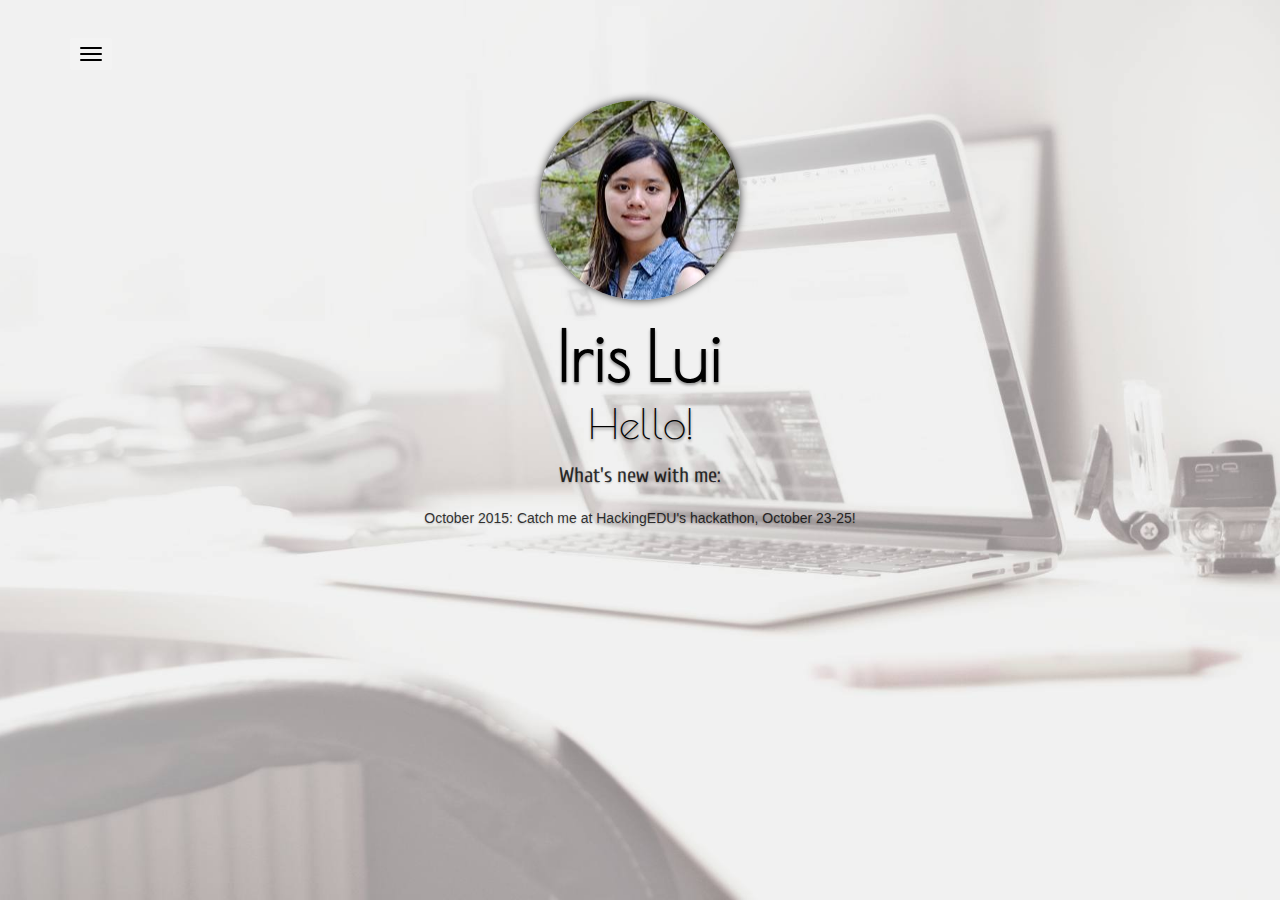
<file: index.html>
<!DOCTYPE html>
<html lang="en">
<head>
	<meta charset="utf-8">
	<meta name="viewport"    content="width=device-width, initial-scale=1.0">
	<meta name="description" content="Used Bootstrap template Magister by Sergey Pozhilov (GetTemplate.com)">
	<meta name="author"      content="Iris Lui">
	
	<title>Iris Lui</title>

	<!-- <link rel="shortcut icon" href="assets/images/gt_favicon.png"> --> <!-- Need to replace -->
	
	<!-- Bootstrap itself -->
	<link href="http://netdna.bootstrapcdn.com/bootstrap/3.0.3/css/bootstrap.min.css" rel="stylesheet" type="text/css">

	<!-- Custom styles -->
	<link rel="stylesheet" href="assets/css/magister.css">

	<!-- Fonts -->
	<link href="http://netdna.bootstrapcdn.com/font-awesome/4.0.3/css/font-awesome.min.css" rel="stylesheet" type="text/css">
	<!-- <link href='http://fonts.googleapis.com/css?family=Wire+One' rel='stylesheet' type='text/css'> -->
	<link href='http://fonts.googleapis.com/css?family=Cuprum' rel='stylesheet' type='text/css'>
	<link href='http://fonts.googleapis.com/css?family=Poiret+One' rel='stylesheet' type='text/css'>
</head>

<!-- use "theme-invert" class on bright backgrounds, also try "text-shadows" class -->
<body class="text-shadows">

<nav class="mainmenu">
	<div class="container">
		<div class="dropdown">
			<button type="button" class="navbar-toggle" data-toggle="dropdown"><span class="icon-bar"></span> <span class="icon-bar"></span> <span class="icon-bar"></span> </button>
			<!-- <a data-toggle="dropdown" href="#">Dropdown trigger</a> -->
			<ul class="dropdown-menu" role="menu" aria-labelledby="dLabel">
				<li><a href="#head" class="active">Home</a></li>
				<li><a href="#about">About me</a></li>
				<li><a href="#resume">Resume</a></li>
				<li><a href="#contact">Get in touch</a></li>
			</ul>
		</div>
	</div>
</nav>


<!-- Main (Home) section -->
<section class="section" id="head">
	<div class="container">

		<div class="row">
			<div class="col-md-10 col-lg-10 col-md-offset-1 col-lg-offset-1 text-center">	
				<div class="circular center-block"></div>

				<!-- Site Title, your name, HELLO msg, etc. -->
				<h1 class="title"><b>Iris Lui</b></h1>
				<h2 class="subtitle">Hello!</h2>
				<p class="lead">What's new with me:</p>
				<p>October 2015: Catch me at HackingEDU's hackathon, October 23-25!</p>
			</div> <!-- /col -->
		</div> <!-- /row -->
	
	</div>
</section>

<section class="section" id="about">
	<div class="container">
	
		<h2 class="text-center title">About me</h2>
		<div class="row">
			<div class="col-sm-8 col-sm-offset-2 text-center"> 
				<p class="lead">I am a 4th year Computer Science Engineering major at UC Davis</p> 
				<p>I'm currently looking for a potential job after I <b>graduate in Spring 2016</b>. My ideal job would be a position that also 
					offers skill and career development opportunities.</p>
				<p>Outside of school, I enjoy reading, drawing, and doing projects to improve my coding skills (see <a href="http://staging.newdayint.com">here</a>).</p>
			</div>
			</div>
		</div>
	</div>
</section>

<section class="section" id="resume">
	<div class="container">
	
		<h2 class="text-center title">Resume</h2>
		<div class="row">
			<div class="col-sm-8 col-sm-offset-2 text-center"> 
				<p class="lead">Under Construction</p> 
 				<p><a href="/download/">Click on me!</a></p>
			</div>
		</div>

	</div>
</section>

<section class="section" id="contact">
	<div class="container">
	
		<h2 class="text-center title">Let's talk</h2>

		<div class="row">
			<div class="col-sm-8 col-sm-offset-2 text-center">
				<p class="lead">Feel free to contact me, whether to say hello or to get coffee.</p>
				<ul class="list-inline list-social">
					<li><a href="mailto:iwlui@ucdavis.edu" class="btn btn-link"><i class="fa fa-envelope-o fa-fw"></i></a></li>
					<li><a href="https://www.linkedin.com/in/iriswlui" class="btn btn-link"><i class="fa fa-linkedin fa-fw"></i></a></li>
					<li><a href="https://github.com/irislq" class="btn btn-link"><i class="fa fa-github fa-fw"></i></a></li>
				</ul>
			</div>
		</div>

	</div>
</section>


<!-- Load js libs only when the page is loaded. -->
<script src="http://ajax.googleapis.com/ajax/libs/jquery/1.10.2/jquery.min.js"></script>
<script src="http://netdna.bootstrapcdn.com/bootstrap/3.0.3/js/bootstrap.min.js"></script>
<script src="assets/js/modernizr.custom.72241.js"></script>
<!-- Custom template scripts -->
<script src="assets/js/magister.js"></script>
</body>
</html>
</file>
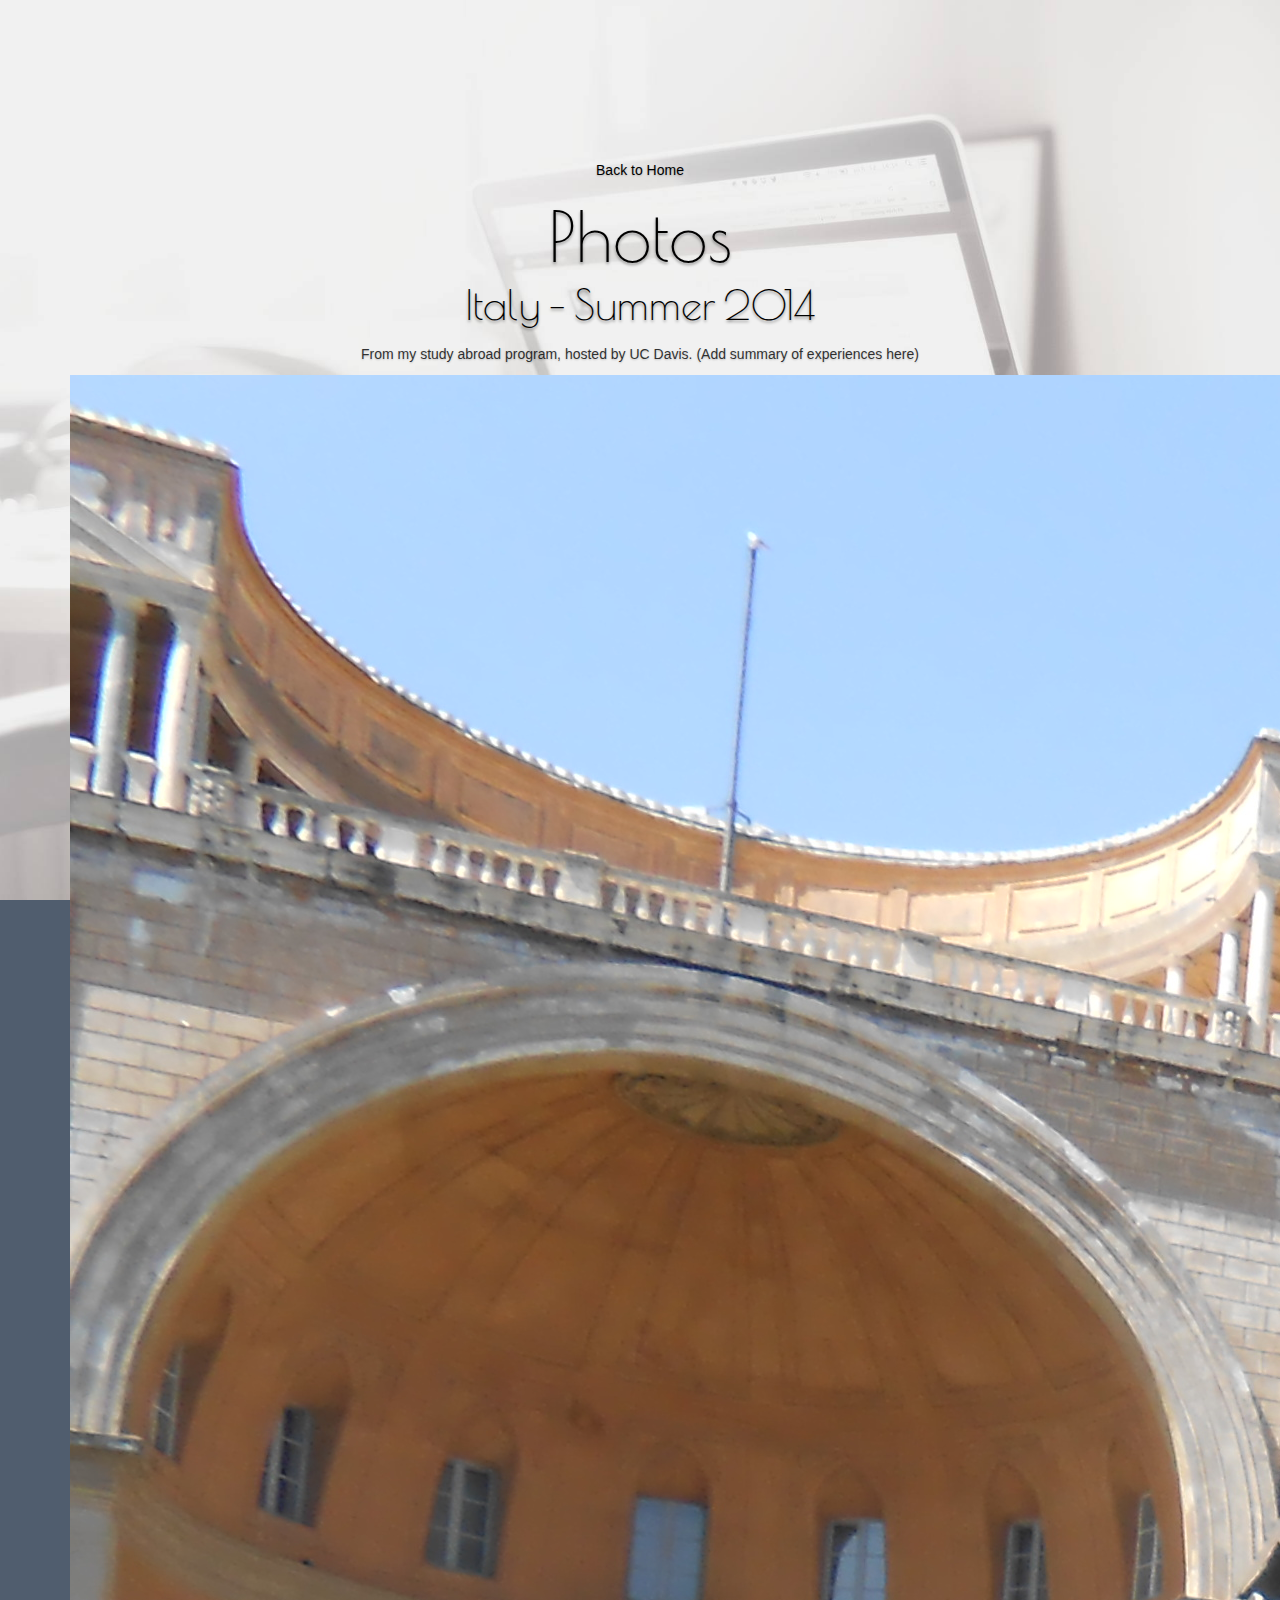
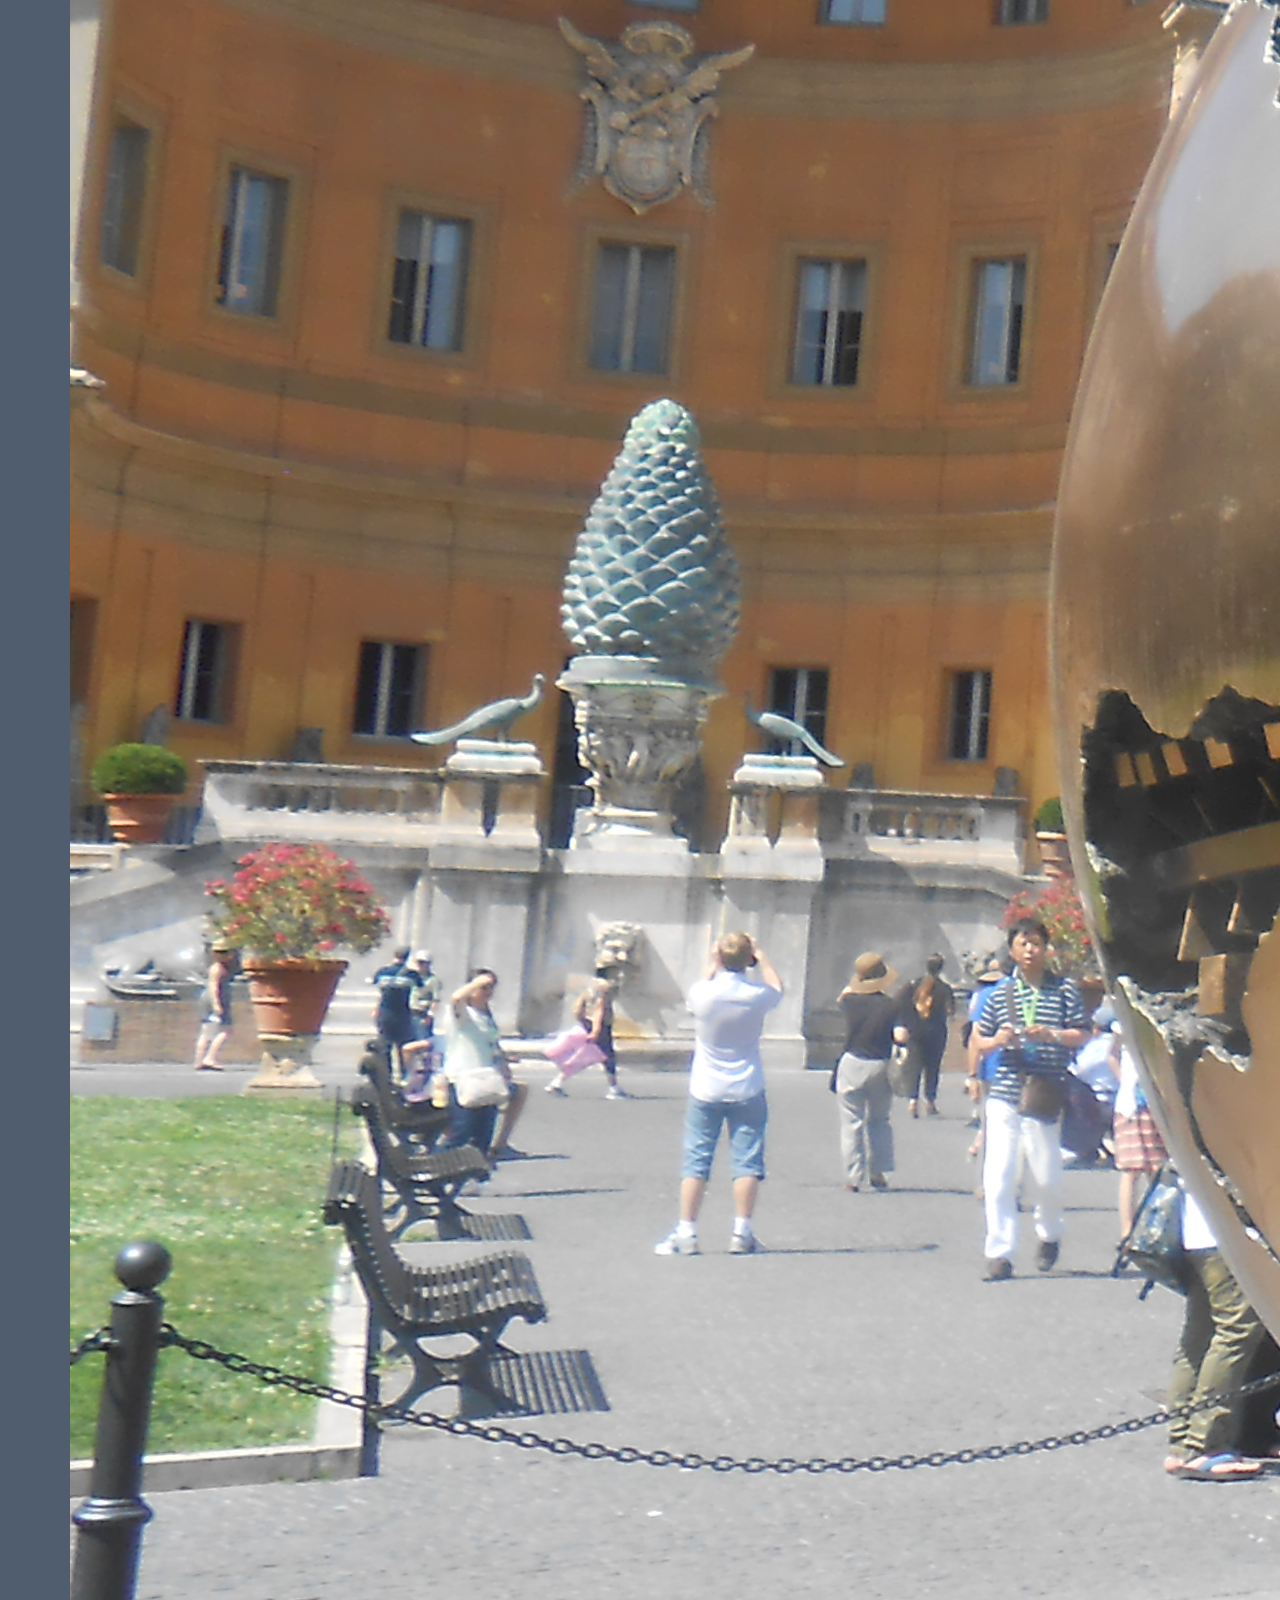
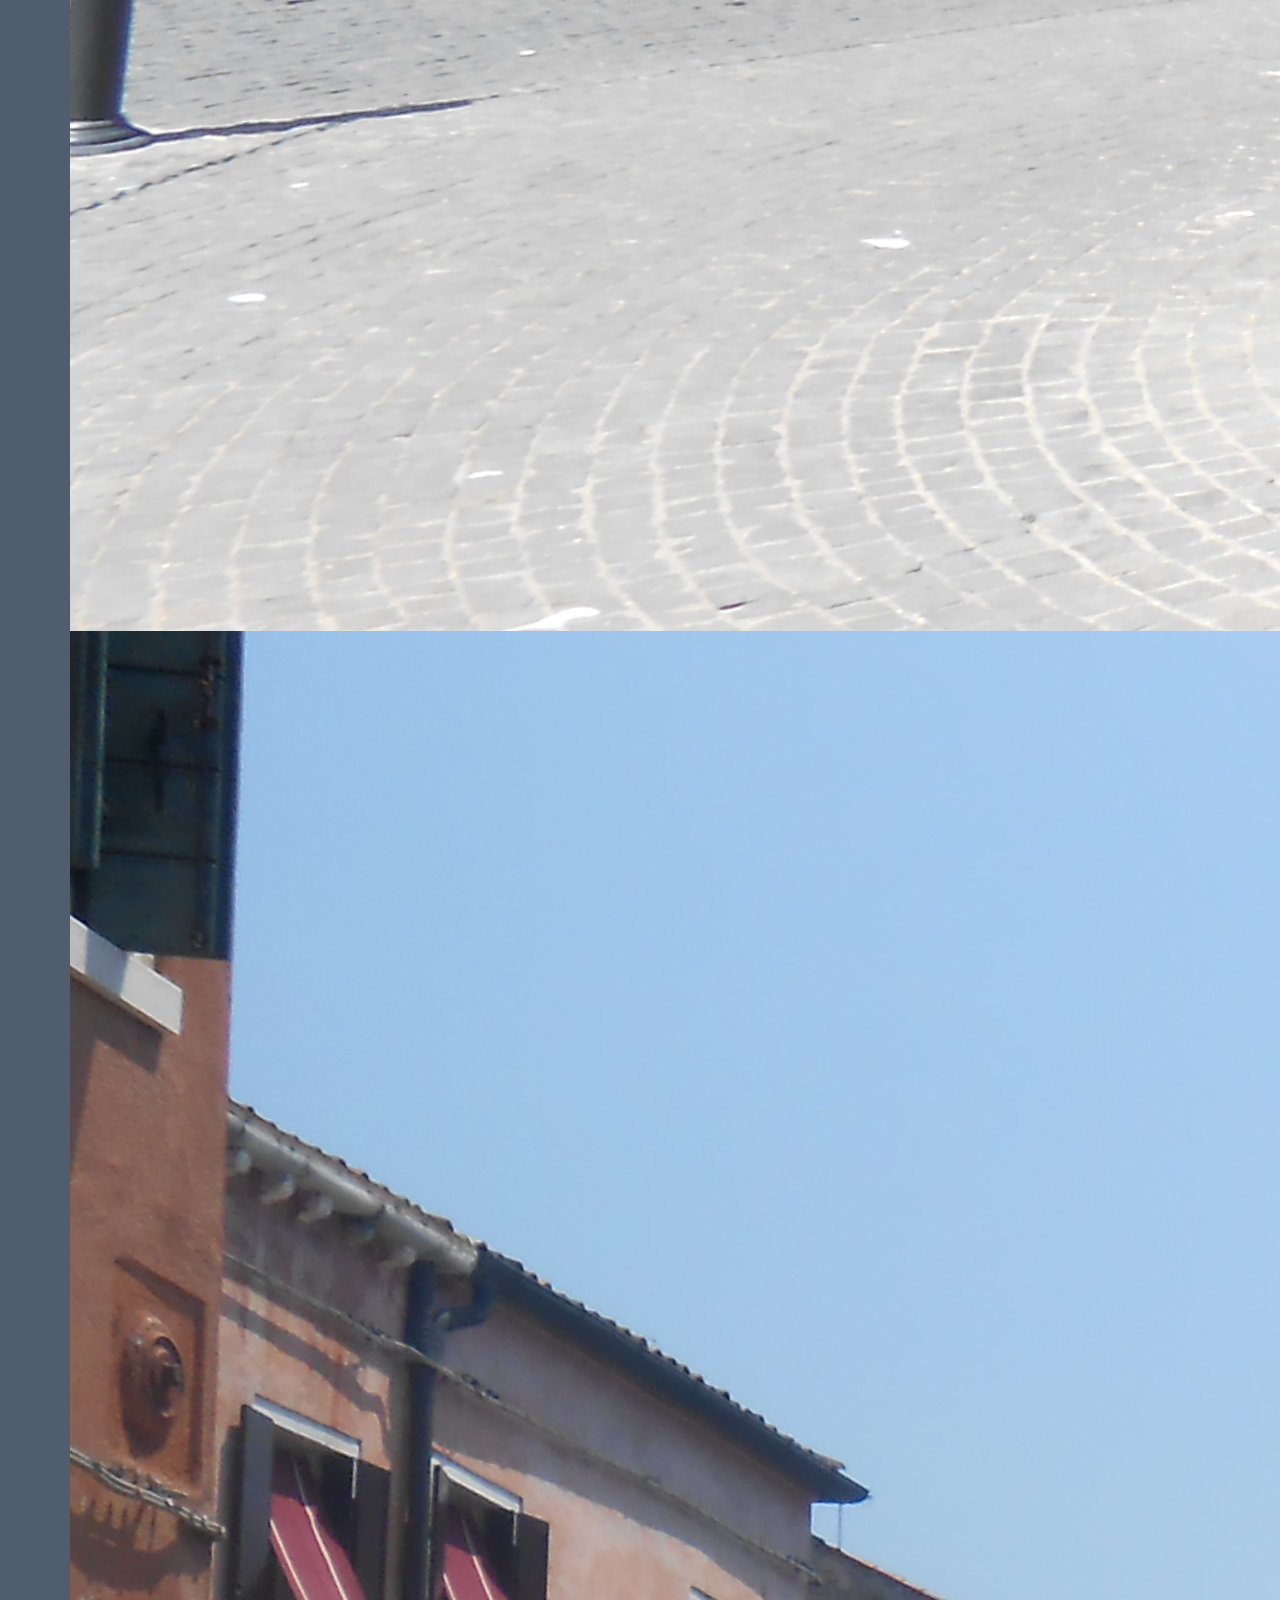
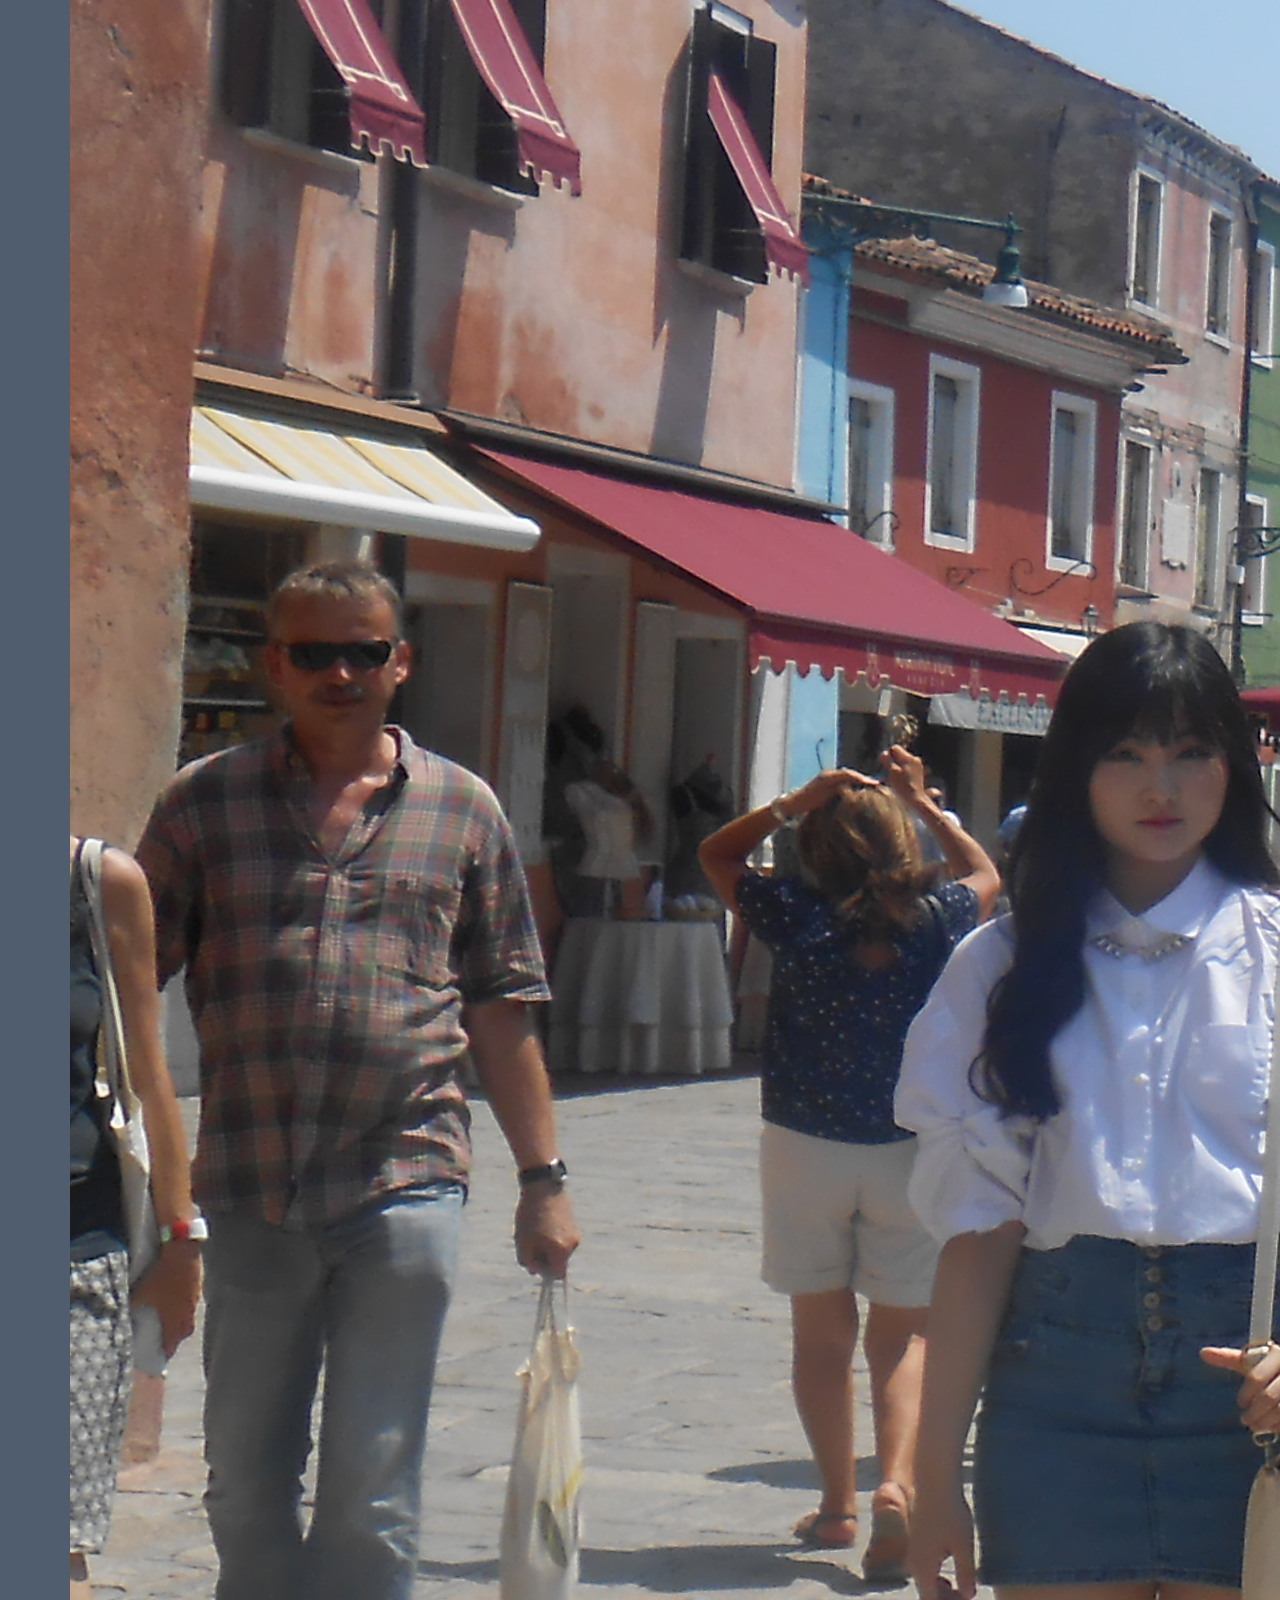
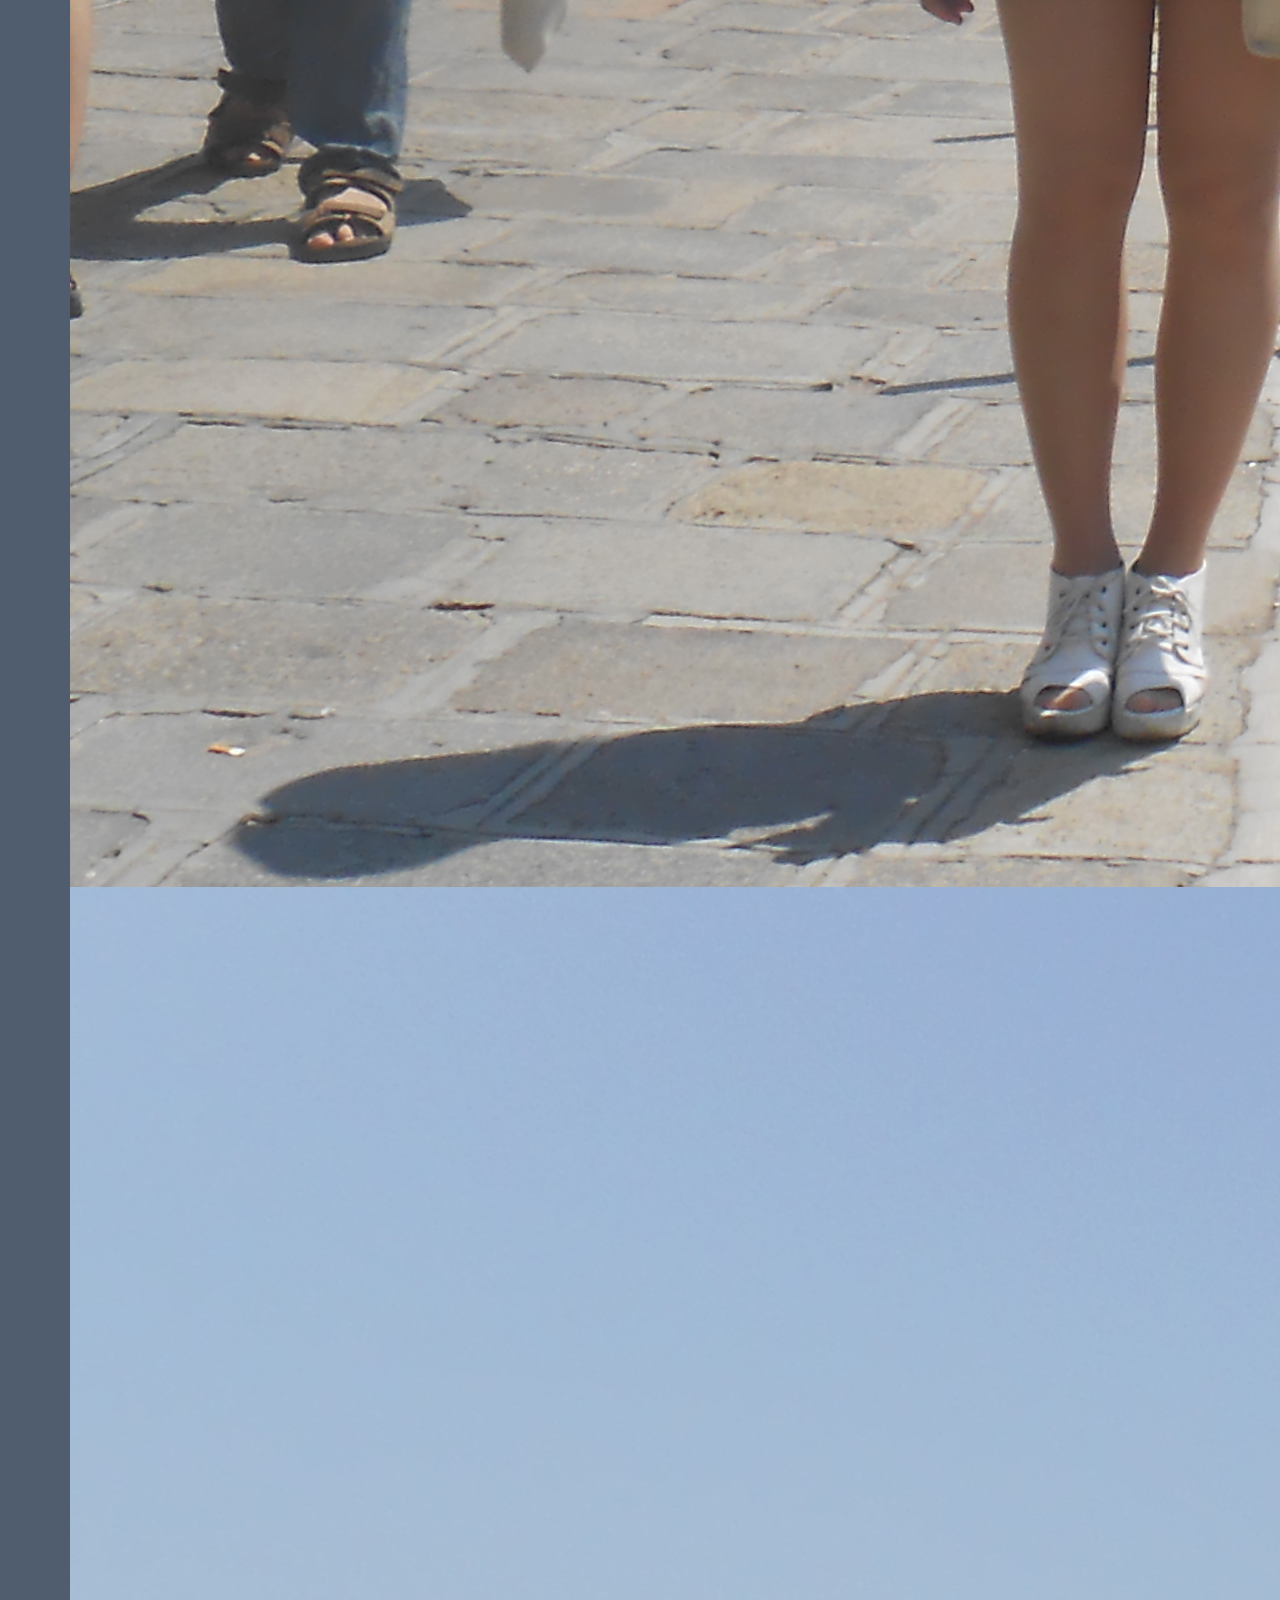
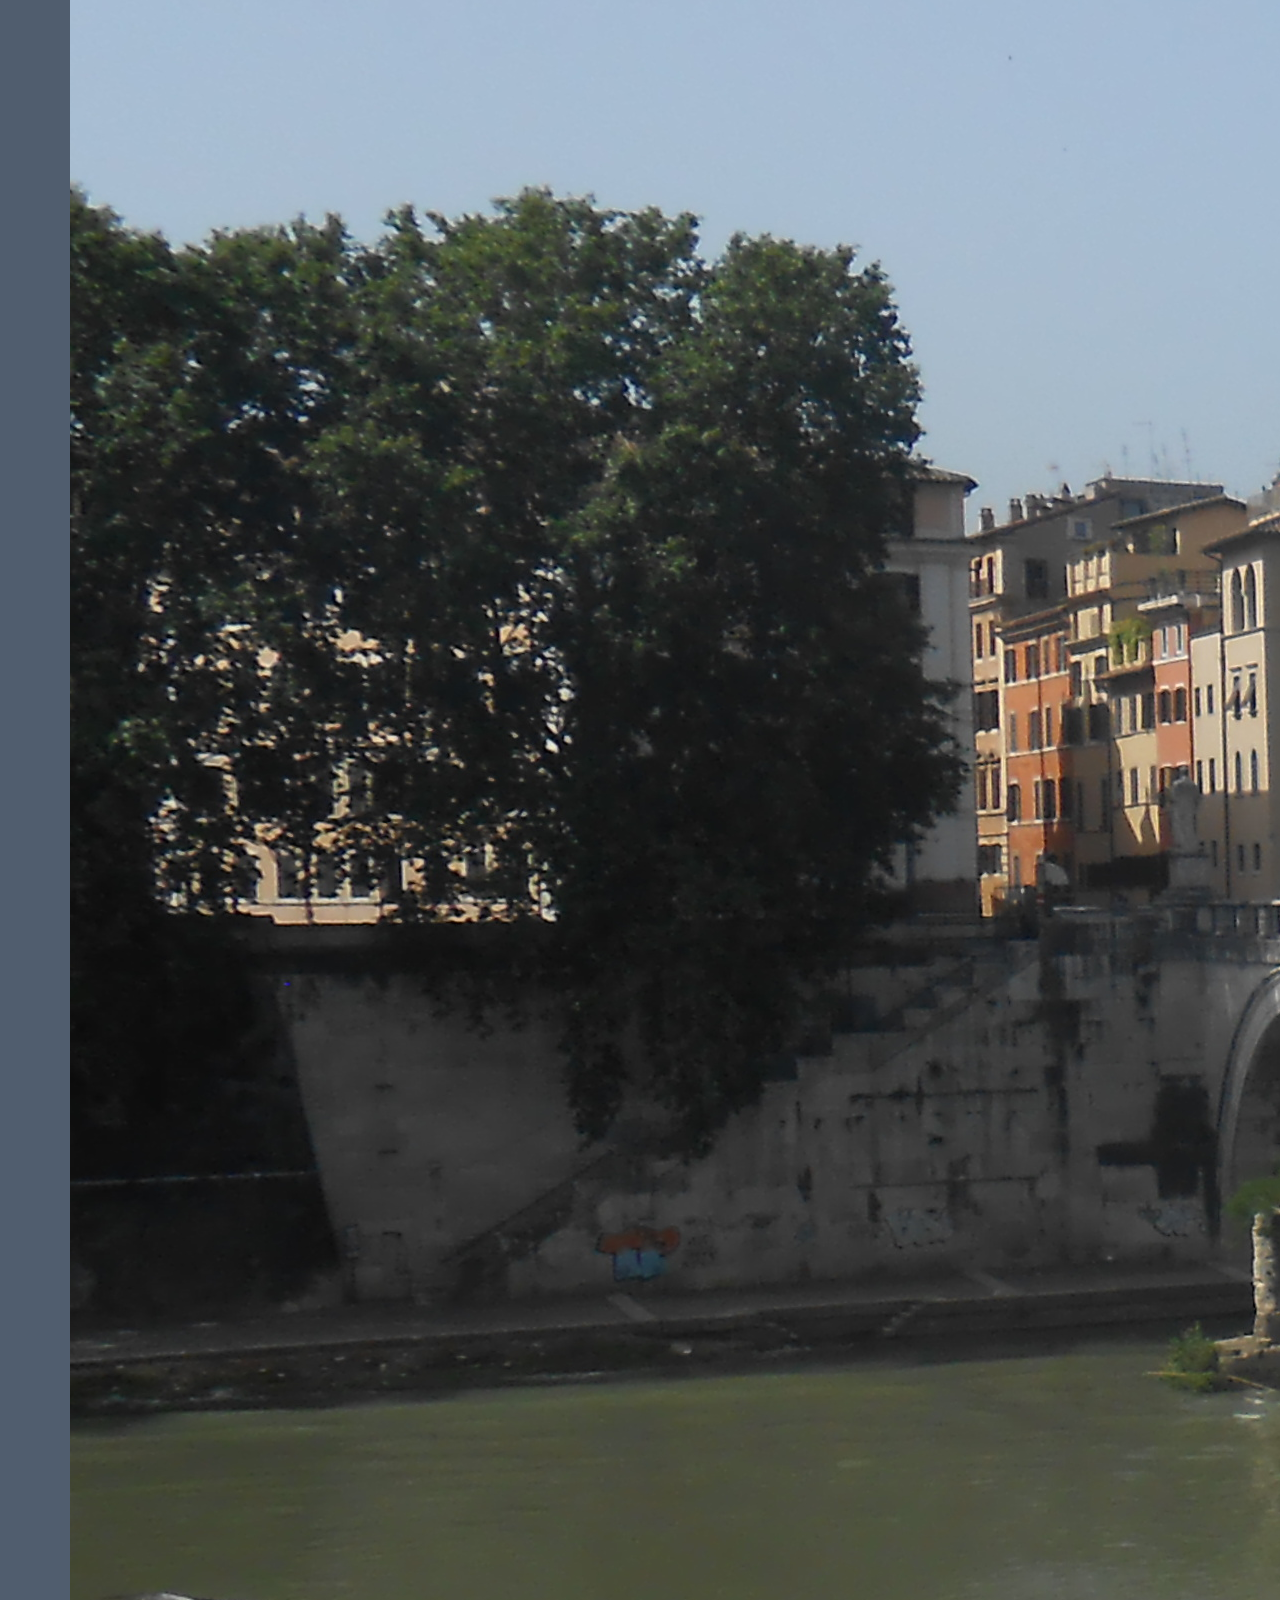
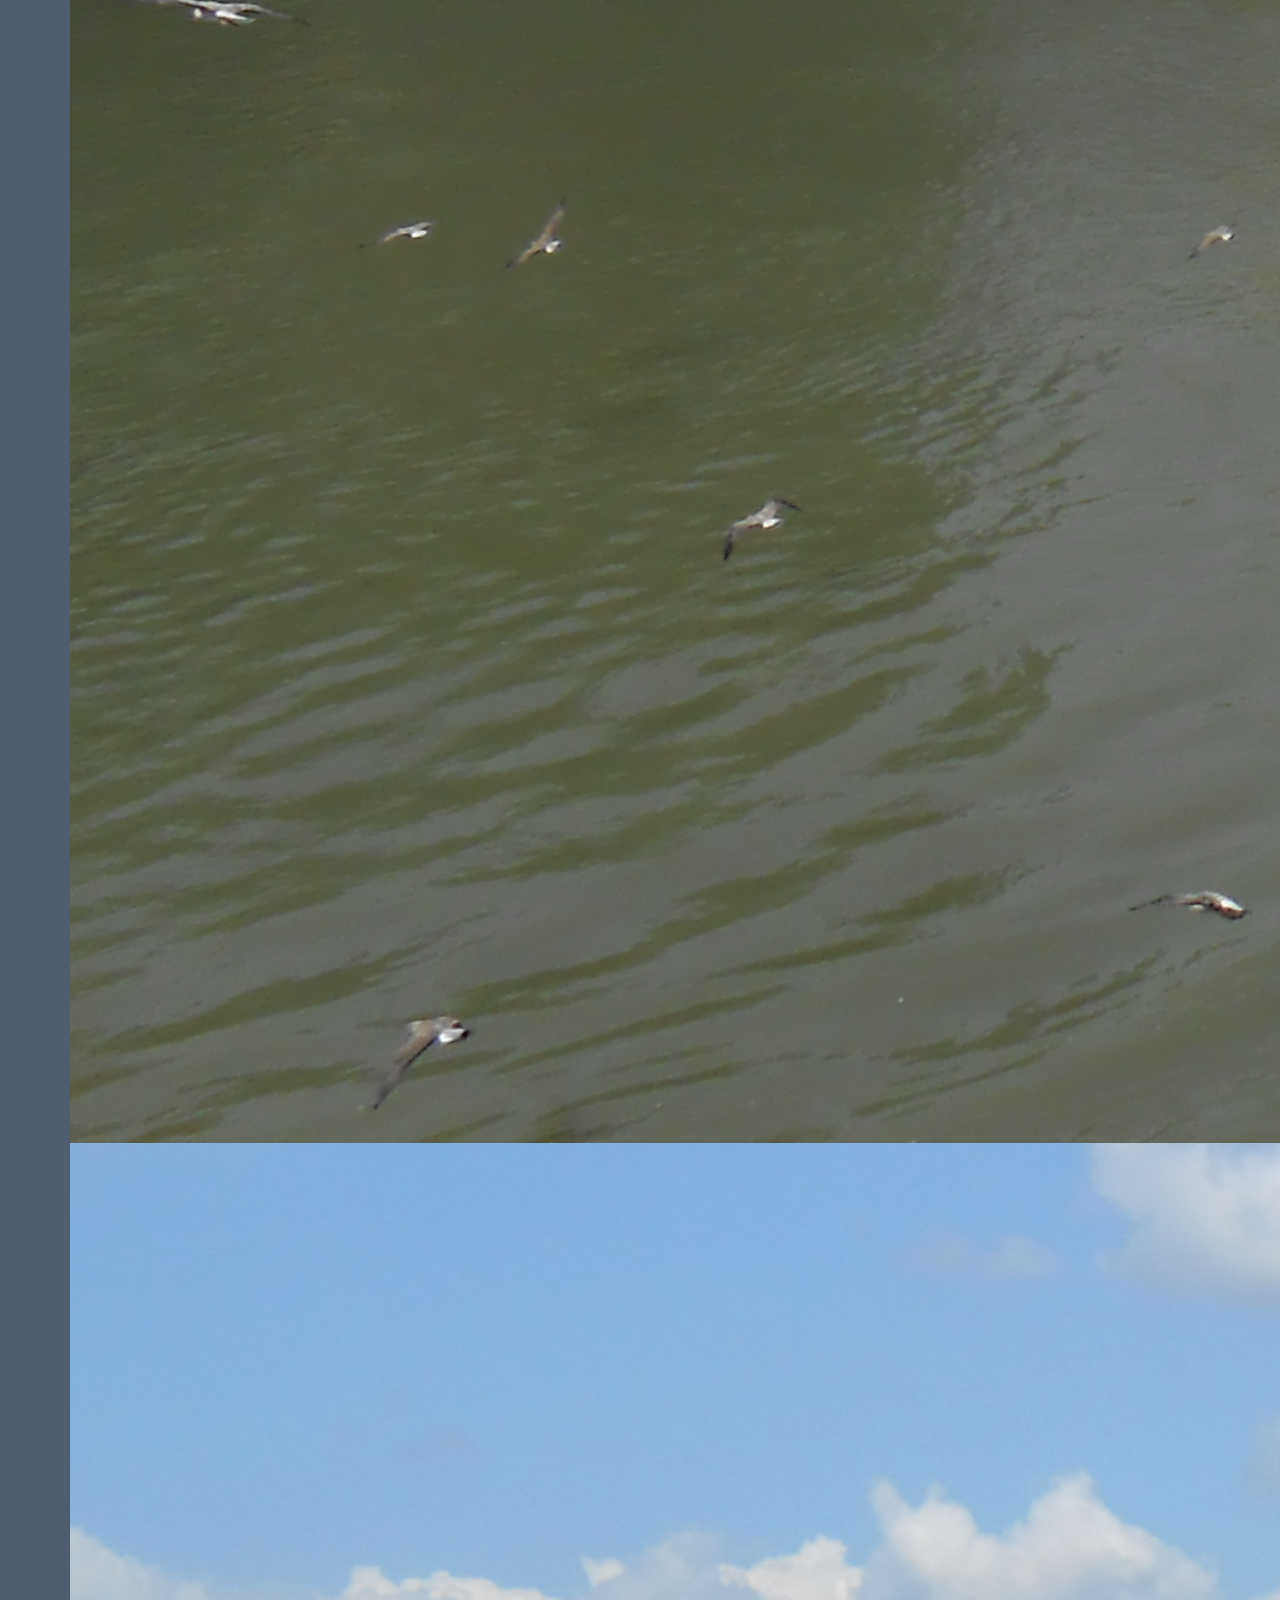
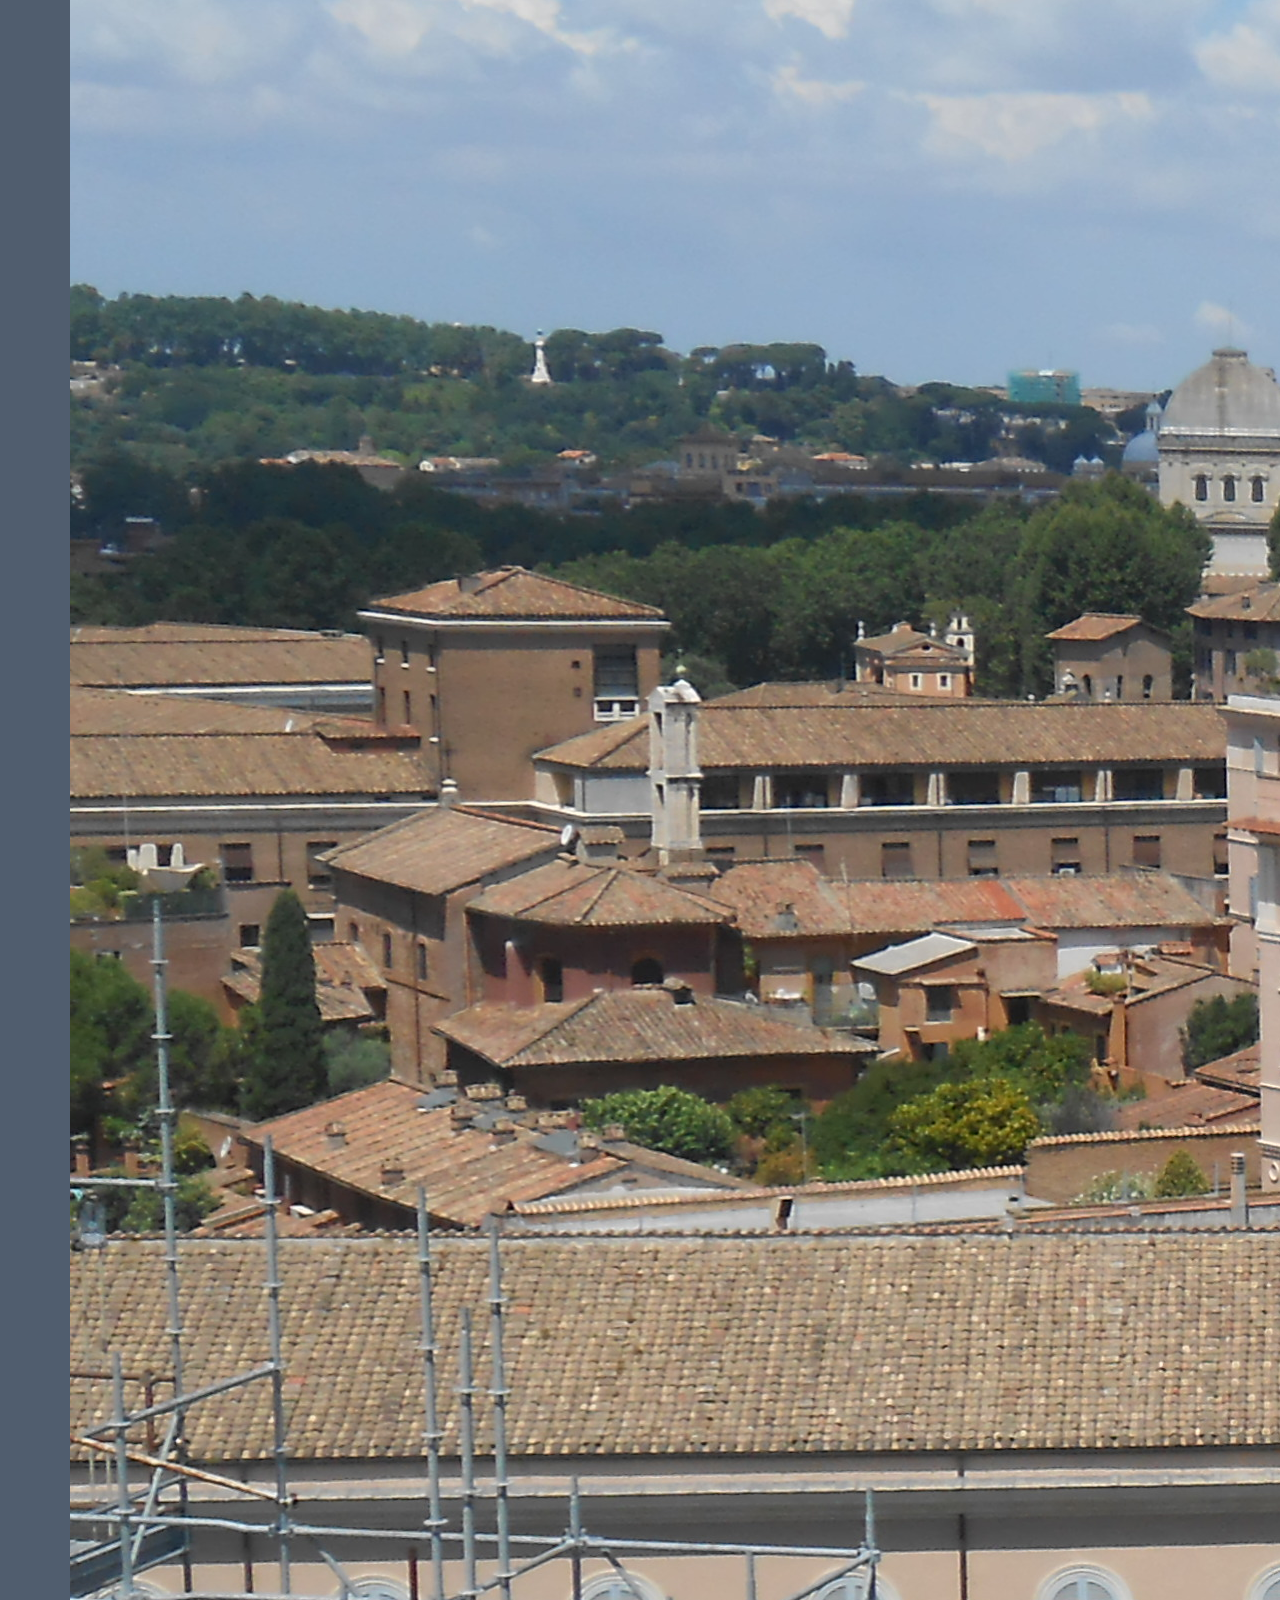
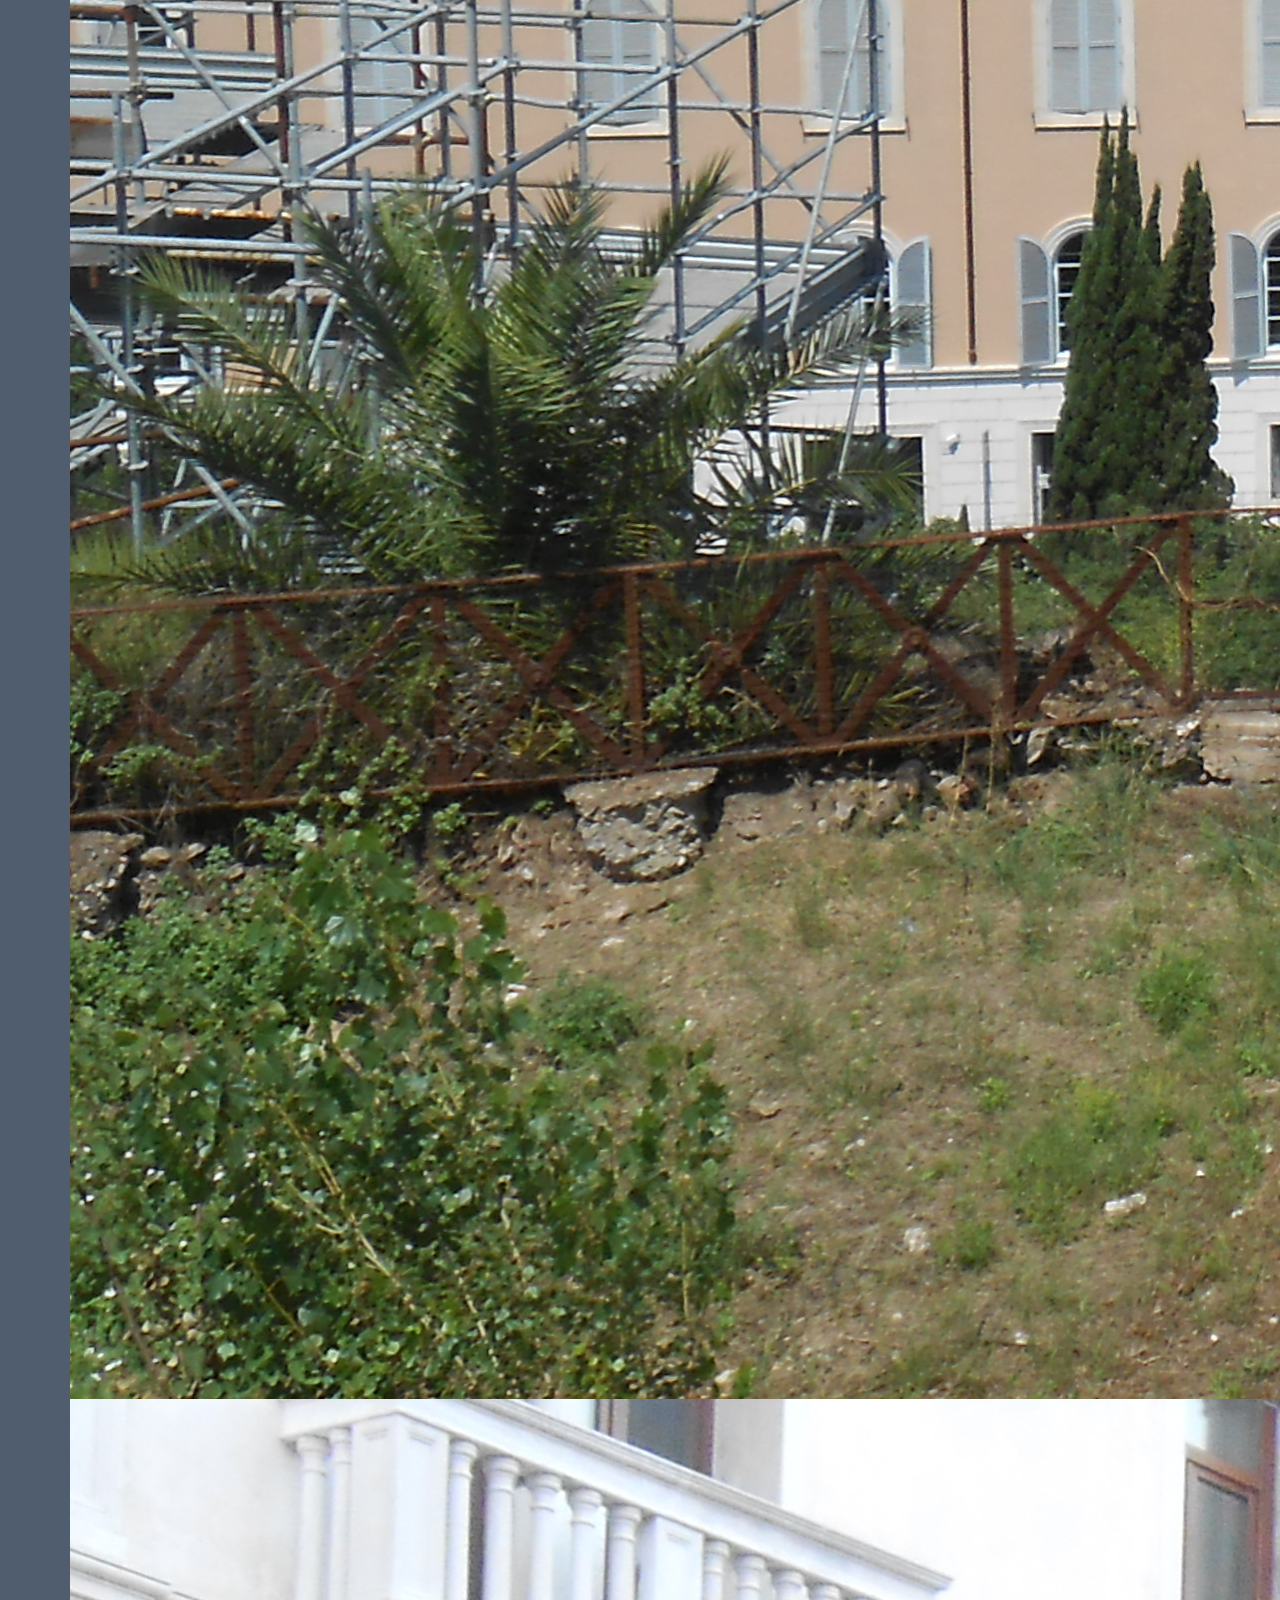
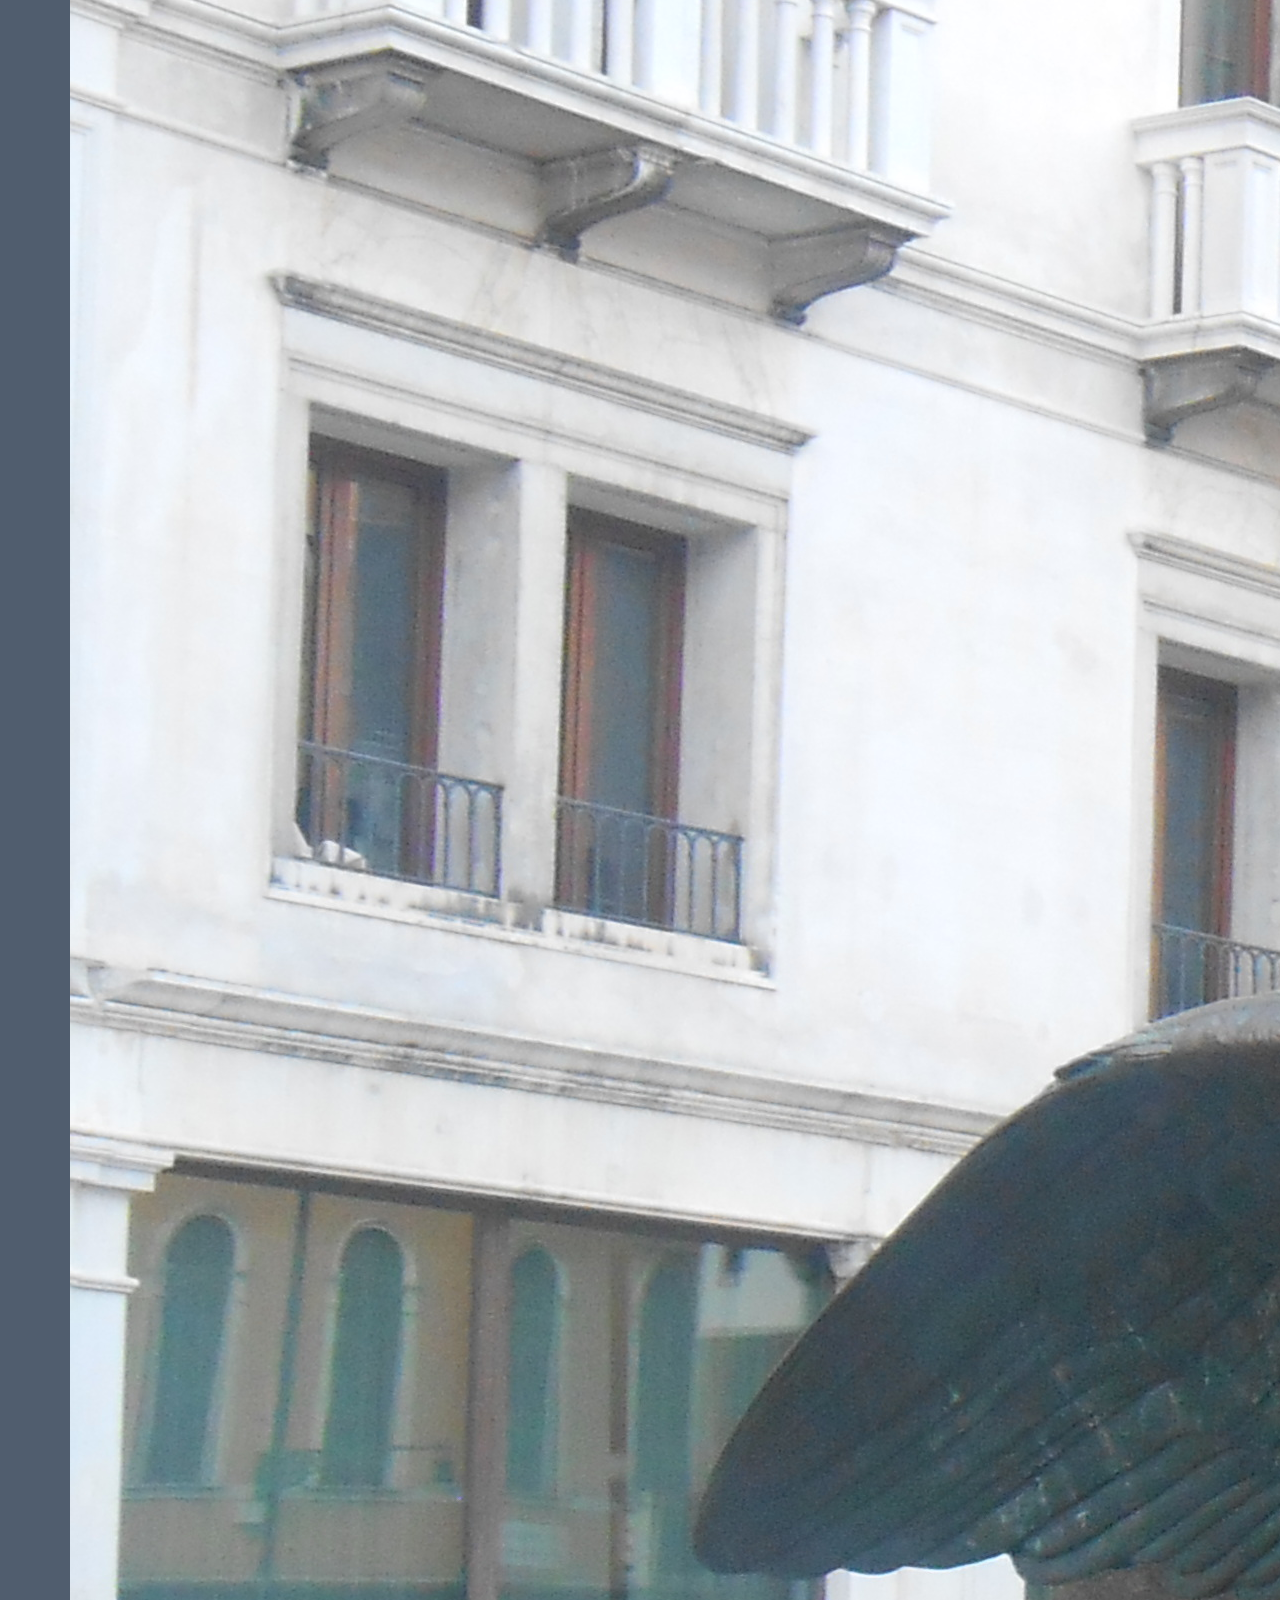
<file: gallery.html>
<!DOCTYPE html>
<html lang="en">
<head>
	<meta charset="utf-8">
	<meta name="viewport"    content="width=device-width, initial-scale=1.0">
	<meta name="description" content="Used Bootstrap template Magister by Sergey Pozhilov (GetTemplate.com)">
	<meta name="author"      content="Iris Lui">
	
	<title>Iris Lui</title>

	<link rel="shortcut icon" href="assets/images/favicon.ico"> <!-- Need to replace -->
	
	<!-- Bootstrap itself -->
	<link href="http://netdna.bootstrapcdn.com/bootstrap/3.0.3/css/bootstrap.min.css" rel="stylesheet" type="text/css">

	<!-- Custom styles -->
	<link rel="stylesheet" href="assets/css/magister.css">
	<link rel="stylesheet" href="assets/css/lightbox.css">

	<!-- Fonts -->
	<link href="http://netdna.bootstrapcdn.com/font-awesome/4.0.3/css/font-awesome.min.css" rel="stylesheet" type="text/css">
	<!-- <link href='http://fonts.googleapis.com/css?family=Wire+One' rel='stylesheet' type='text/css'> -->
	<link href='http://fonts.googleapis.com/css?family=Cuprum' rel='stylesheet' type='text/css'>
	<link href='http://fonts.googleapis.com/css?family=Poiret+One' rel='stylesheet' type='text/css'>

</head>

<body class="text-shadows">

	<section class="section" id="photo-style" style="display: block;">
		<div class="container text-center">
			<a href="index.html"> Back to Home</a>
			<h1 class="title">Photos</h1>
			<h4 class="subtitle">Italy - Summer 2014</h4>
			<p>From my study abroad program, hosted by UC Davis. (Add summary of experiences here)</p>
			

			<div class="thumbnails">

				<a href="assets/images/globe.JPG" data-lightbox="globe" data-title="My caption"> <img src="assets/images/Italy/globe.JPG" alt=""> </a>
				<a href="assets/images/burano.JPG" data-lightbox="burano" data-title="In Venice, the northern island of Burano"> <img src="assets/images/Italy/burano.JPG" alt=""> </a>
				<a href="assets/images/rome_bridge.JPG" data-lightbox="rome_bridge" data-title="My caption"> <img src="assets/images/Italy/rome_bridge.JPG" alt=""> </a>
				<a href="assets/images/palatino.JPG" data-lightbox="palatino" data-title="My caption"> <img src="assets/images/Italy/palatino.JPG" alt=""> </a>
				<a href="assets/images/winged_lion.JPG" data-lightbox="winged_lion" data-title="My caption"> <img src="assets/images/Italy/winged_lion.JPG" alt=""> </a>
				<a href="assets/images/venice.JPG" data-lightbox="venice" data-title="My caption"> <img src="assets/images/Italy/venice.JPG" alt=""> </a>
				<a href="assets/images/venice2.JPG" data-lightbox="venice2" data-title="My caption"> <img src="assets/images/Italy/venice2.JPG" alt=""> </a>
				<a href="assets/images/twin_churches.JPG" data-lightbox="twin_churches" data-title="My caption"> <img src="assets/images/Italy/twin_churches.JPG" alt=""> </a>
				<a href="assets/images/rome.JPG" data-lightbox="rome" data-title="My caption"> <img src="assets/images/Italy/rome.JPG" alt=""> </a>

			</div>

			<!-- <div class="preview">
				<img name="preview" src="assets/images/globe.JPG">
			</div> -->

		</div>
	</section>

<!-- Load js libs only when the page is loaded. -->
<script src="http://ajax.googleapis.com/ajax/libs/jquery/1.10.2/jquery.min.js"></script>
<script src="http://netdna.bootstrapcdn.com/bootstrap/3.0.3/js/bootstrap.min.js"></script>
<script src="assets/js/modernizr.custom.72241.js"></script>
<!-- Custom template scripts -->
<script src="assets/js/magister.js"></script>
<script src="assets/js/lightbox.js"></script>

</body>

</html>
</file>
<file: assets/css/magister.css>
html {
	background:#505D6E url(../images/body1.jpg) no-repeat center center fixed; 
	min-height:100%;
	-webkit-background-size: cover;
	   -moz-background-size: cover;
	     -o-background-size: cover;
	        background-size: cover;
}

body {
	background:transparent;
	min-height:100%; 	
	-webkit-font-smoothing: antialiased;
	-webkit-overflow-scrolling: touch;
	line-height: 1.5em;
	font-size:14px;
	font-family: Helvetica, Arial, sans-serif;
	color:#fff;
	color:rgba(0,0,0,.8); 
	font-weight: normal;
}


/********************************************************/
/*                    Profile picture                   */
/********************************************************/
.circular {
	width: 200px;
	height: 200px;
	border-radius: 150px;
	-webkit-border-radius: 150px;
	-moz-border-radius: 150px;
	background: url(../images/iris_400.jpg) no-repeat;
	background-position:40% 50%;
	box-shadow: 0 0 8px rgba(0, 0, 0, .8);
	-webkit-box-shadow: 0 0 8px rgba(0, 0, 0, .8);
	-moz-box-shadow: 0 0 8px rgba(0, 0, 0, .8);
}

/********************************************************/
/*                    Navigation bar                    */
/********************************************************/
.mainmenu { z-index: 999999; width:100%;  padding: 30px 0 0 0;}
@media (min-width: 768px) {
	.mainmenu { position: fixed; }
}

.navbar-toggle {
	position:relative;
	float:left;
	display:block;
	padding: 9px 10px;
	background: rgba(255, 255, 255, 0.2);
	background-image: none;
	border: 0 none;
	top:0px; 
	-webkit-border-radius: 2px;
	   -moz-border-radius: 2px;
	        border-radius: 2px;
	outline: 0;
	opacity: 1;
	-webkit-transition: all .45s;
	   -moz-transition: all .45s;
	        transition: all .45s;
	        float: left;
}
.navbar-toggle .icon-bar {;
  display: block;
  width: 22px;
  height: 2px;
  background: black;
}
.navbar-toggle .icon-bar + .icon-bar {
	margin-top: 4px;
}
.open .navbar-toggle { 
	top:-70px; 
	opacity: 0;  
}
.mainmenu .dropdown-menu {
	top: -14em;
	left: 0px;
	font-size: 13px;
	padding:0;
	background:none;
	border:0 none;
	border-radius: 2px;
	-webkit-box-shadow: none;
	box-shadow: none;
	display:block;
	opacity:0;
	-webkit-transition: all .45s;
	   -moz-transition: all .45s;
	        transition: all .45s;
}
.mainmenu .dropdown-menu .active { 
	font-weight:bold;
}
.mainmenu .open .dropdown-menu { 
	top:2px;
	opacity:1;
}
.mainmenu .dropdown-menu a { ;
	padding:10px 10px;
	margin:0;
	color:black;
	text-decoration: none;
	-webkit-border-radius: 2px;
	   -moz-border-radius: 2px;
	        border-radius: 2px;
}
.mainmenu .dropdown-menu a:hover { 
	background:rgba(255,255,255,.1);
	color:black;
	padding:10px 8px 10px 12px;
}



/********************************************************/
/*             Sections - universal classes             */
/********************************************************/
.section { 
	z-index: 1;
	min-height:420px;
	width: 100%; 
	overflow:auto;
	height:100%;
	padding-top:100px;
	padding-bottom:50px; 
	display:none;
	top:0;
} 
@media (min-width: 768px) {
	.section { padding-top:160px;}
}

/* Show one of sections */
#head { 
	padding-top: 100px;
	display: block;
}


/********************************************************/
/*                      Typography                      */
/********************************************************/
a { color:black; text-decoration: none; }
a:hover, a:active { color:#fff; text-decoration: underline; }
.lead { 
	font-family: 'Cuprum', sans-serif;
	font-weight:normal;
	font-size:1.5em;
	line-height:1.2em;
}

.title,
.subtitle { 
	font-family: 'Poiret One', Helvetica, Arial, sans-serif;
	font-weight:normal;
	font-size:5em;
	margin-bottom:15px; 
	/* color:#FDF9F4; */
	color:#000000;
	line-height:1em;
}
.subtitle { 
	line-height:.9em;
	font-size:3em;
	margin-top:0;
	margin-bottom:20px; 
}
.tagline { 
	font-family: 'Cuprum', sans-serif;
	font-size:1.4em;
	line-height:1.3em;
	font-weight:normal;
	margin-bottom:75px;
}

@media (max-width: 767px) {
	.lead { 
		font-size:1.3em;
	}
}


/********************************************************/
/*                   UI - Buttons                       */
/********************************************************/

.btn{
	text-shadow: none;
	text-decoration: none;
	-webkit-border-radius: 3px;
	-moz-border-radius: 3px;
	border-radius: 3px;
	border:0 none;
}
.btn:hover {
	color:#000;
}
.btn-lg { 
	padding:16px 30px;
	font-size:inherit;
}

.btn-link {
	/* color:rgba(255,255,255,.8); */
	color:black;
}
.btn-link:hover, .btn-link:focus, .btn-link:active { /* Change color of  hover */
	color:#fff
}
.btn-default {
	background: rgba(255,255,255,.5);
}
.btn-default:hover, .btn-default:focus, .btn-default:active, .btn-default.active {
	background: rgba(255,255,255,.8);
}
.btn-primary {
	background: rgba(255,255,255,.2);
}
.btn-primary:hover, .btn-primary:focus, .btn-primary:active, .btn-primary:active {
	background: rgba(255,255,255,.5);
}


/********************************************************/
/*                 UI - Thumbnails                      */
/********************************************************/
.thumbnail {
	background-color: rgba(255,255,255,.2);
	border: 0 none;
	padding:10px;
	-webkit-border-radius: 2px;
	   -moz-border-radius: 2px;
	        border-radius: 2px;
}
.thumbnail .caption {
	color: inherit;
}

/********************************************************/
/*                 Everything else                      */
/********************************************************/

.list-social .btn { 
	font-size:50px; 
}
.list-social .btn:hover, .list-social .btn:active, .list-social .btn:focus { 
	text-decoration: none; 
}


/* Social buttons in the footer */
#social { 
	margin-top:50px;
	margin-bottom:50px;
}
#social .wrapper { 
	width:340px; 
	margin:0 auto;
}

/***********************************************************/
/*                   Theme: text shadows                   */
/***********************************************************/
.text-shadows { 	
	text-shadow:0 1px 2px rgba(0,0,0,.2);
}
.text-shadows .title,
.text-shadows .subtitle,
.text-shadows .tagline { 
	text-shadow:0 2px 3px rgba(0,0,0,.4);
}
.text-shadows .mainmenu .dropdown-menu a { 
	text-shadow:0 2px 1px rgba(0,0,0,.2);
}
.text-shadows .mainmenu .dropdown-menu a:hover { 
	text-shadow:none;
}



/***********************************************************/
/*                   Inverted theme                        */
/***********************************************************/
.theme-invert { 	
	color:#222;
	color:rgba(0,0,0,.8); 
 }
.theme-invert a { 
	color:#000;
}
.theme-invert .btn {
	color:rgba(255,255,255,.8);
}
.theme-invert .btn:hover {
	color:#fff;
}
.theme-invert .btn-link {
	color:rgba(0,0,0,.8);
}
.theme-invert .btn-link:hover, .theme-invert .btn-link:focus, .theme-invert .btn-link:active {
	color:#000
}
.theme-invert .navbar-toggle {
	background: rgba(0, 0, 0, 0.12);
}
.theme-invert .navbar-toggle .icon-bar {
  background: #333;
}
.theme-invert .mainmenu .dropdown-menu a { 
	color:#000;
}
.theme-invert .mainmenu .dropdown-menu a:hover { 
	background:rgba(0,0,0,.1);
	color:#000;
}

.theme-invert .title,
.theme-invert .subtitle,
.theme-invert .tagline { 
	color:#222222; 
}

.theme-invert .btn-default {
	background: rgba(0,0,0,.4);
}
.theme-invert .btn-default:hover,
.theme-invert .btn-default:focus,
.theme-invert .btn-default:active,
.theme-invert .btn-default.active {
	background: rgba(0,0,0,.6);
	color:#fff;
}
.theme-invert .btn-primary {
	background: rgba(0,0,0,.2);
}
.theme-invert .btn-primary:hover,
.theme-invert .btn-primary:focus,
.theme-invert .btn-primary:active,
.theme-invert .btn-primary.active {
	background: rgba(0,0,0,.3);
	color:#fff;
}

.theme-invert .thumbnail {
	background-color: rgba(255,255,255,.8);
}
.thumbnail .caption {
	color: inherit;
}
</file>
